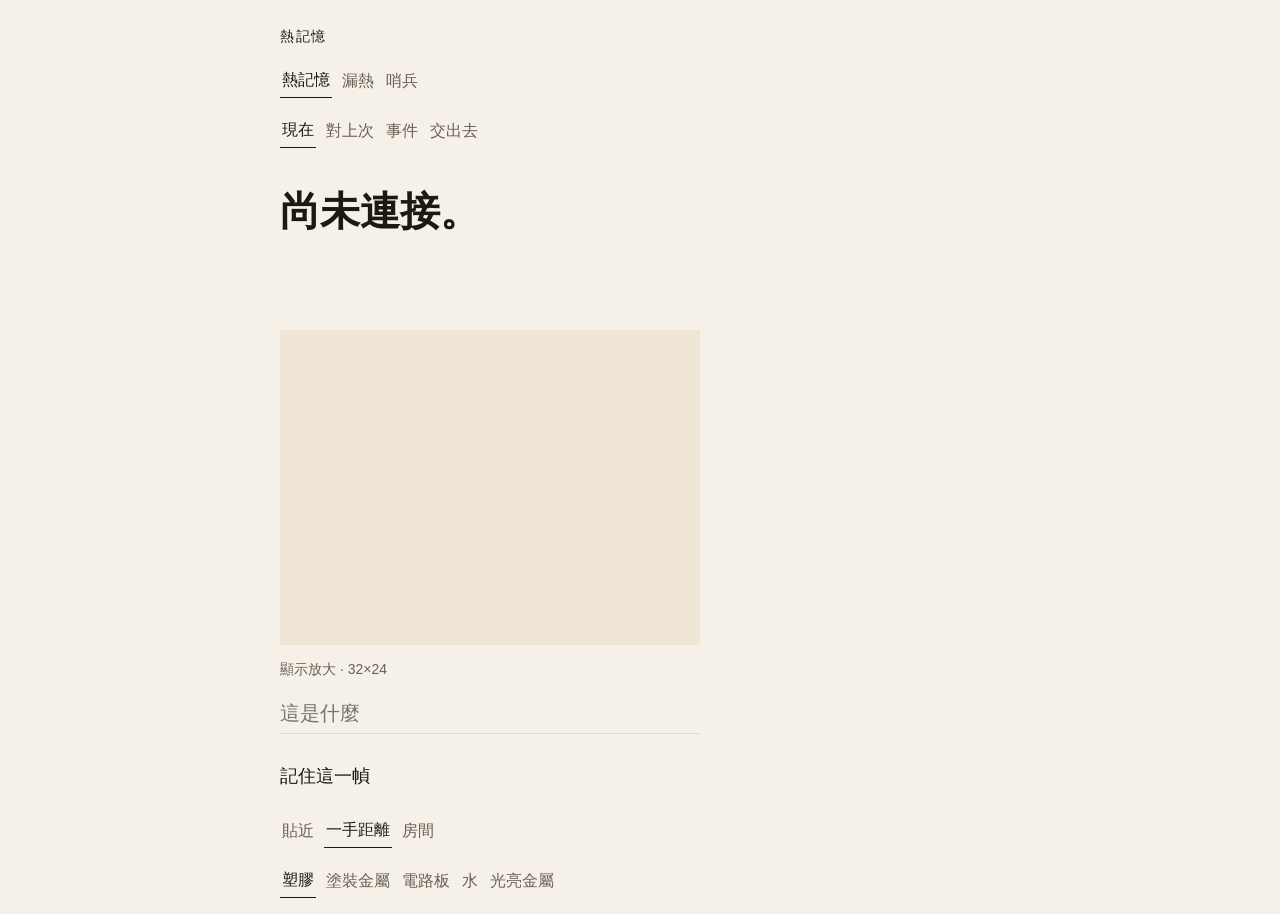
<file: HW_M5Stack_T-Lite/bridge/static/index.html>
<!DOCTYPE html>
<html lang="zh-Hant">
<head>
  <meta charset="utf-8">
  <meta name="viewport" content="width=device-width, initial-scale=1">
  <title>熱記憶</title>
  <link rel="stylesheet" href="app.css">
</head>
<body>
  <p id="demo" class="demo" hidden>這是示範畫面，不是這台裝置的讀數。</p>
  <header>
    <p class="brand">熱記憶</p>
    <nav class="words" id="works" aria-label="工作">
      <button data-work="memory" class="on">熱記憶</button>
      <button data-work="leak">漏熱</button>
      <button data-work="sentry">哨兵</button>
    </nav>
    <nav class="words quiet" id="screens" aria-label="畫面">
      <button data-screen="now" class="on">現在</button>
      <button data-screen="compare">對上次</button>
      <button data-screen="events">事件</button>
      <button data-screen="report">交出去</button>
    </nav>
  </header>

  <main>
    <section id="now">
      <h1 id="sentence">尚未連接。</h1>
      <p class="number" id="numberline"><span id="number"></span><span id="unit"></span></p>
      <canvas id="map" width="256" height="192" aria-label="熱圖"></canvas>
      <p class="caption">顯示放大 · 32×24</p>
      <p class="small" id="small"></p>
      <div id="memory-tools">
        <input id="name" maxlength="40" placeholder="這是什麼" autocomplete="off">
        <button id="remember" type="button">記住這一幀</button>
        <div class="words" id="distances">
          <button data-distance="near">貼近</button>
          <button data-distance="hand" class="on">一手距離</button>
          <button data-distance="room">房間</button>
        </div>
        <div class="words" id="materials">
          <button data-material="plastic" class="on">塑膠</button>
          <button data-material="painted">塗裝金屬</button>
          <button data-material="pcb">電路板</button>
          <button data-material="water">水</button>
          <button data-material="shiny">光亮金屬</button>
        </div>
      </div>
      <div id="sentry-tools" hidden>
        <div class="words" id="levels">
          <button data-sensitivity="0">高</button>
          <button data-sensitivity="1" class="on">中</button>
          <button data-sensitivity="2">低</button>
        </div>
        <button id="disarm" type="button">結束守候</button>
        <button id="clearmask" type="button">清除忽略區</button>
      </div>
    </section>

    <section id="compare" hidden>
      <h1 id="compare-sentence"></h1>
      <div class="pair">
        <figure>
          <canvas id="map-now" width="256" height="192"></canvas>
          <figcaption>這次</figcaption>
        </figure>
        <figure>
          <canvas id="map-last" width="256" height="192"></canvas>
          <figcaption>上次</figcaption>
        </figure>
      </div>
      <p class="small">把裝置放回上次的位置。</p>
    </section>

    <section id="events" hidden>
      <h1>經過</h1>
      <ul id="event-list"></ul>
      <canvas id="map-event" width="256" height="192" hidden></canvas>
      <p class="caption">點一行才看那一幀。</p>
    </section>

    <section id="report" hidden>
      <article id="sheet">
        <h1 id="report-sentence"></h1>
        <p class="number" id="report-number"></p>
        <canvas id="map-report" width="256" height="192"></canvas>
        <p class="caption">顯示放大 · 32×24</p>
        <p class="small" id="report-small"></p>
        <p class="actions">
          <button id="save-pdf" type="button">存成 PDF</button>
          <a id="save-csv" href="/api/report.csv">存成 CSV</a>
        </p>
      </article>
    </section>
  </main>
  <script src="app.js"></script>
</body>
</html>
</file>
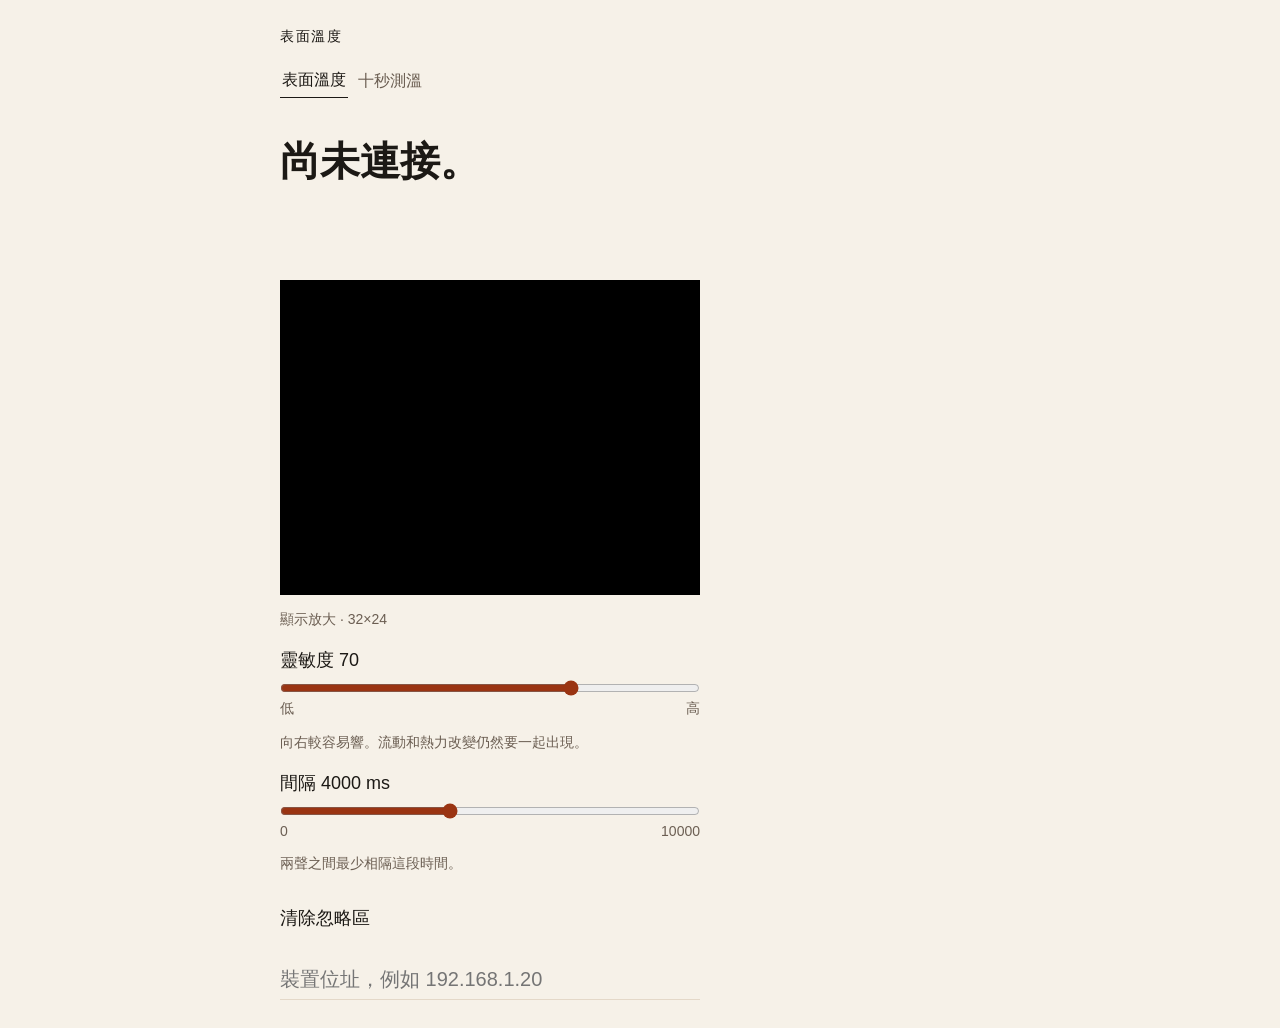
<file: HW_M5Stack_T-Lite/presence/static/index.html>
<!DOCTYPE html>
<html lang="zh-Hant">
<head>
  <meta charset="utf-8">
  <meta name="viewport" content="width=device-width, initial-scale=1">
  <title>表面溫度</title>
  <link rel="stylesheet" href="app.css">
</head>
<body>
  <p id="demo" class="demo" hidden>這是示範畫面，不是這台裝置的讀數。</p>
  <header>
    <p class="brand">表面溫度</p>
    <nav class="words">
      <button type="button" id="tab-spot" class="on">表面溫度</button>
      <button type="button" id="tab-check">十秒測溫</button>
    </nav>
  </header>
  <main>
    <section id="spot">
    <h1 id="sentence">尚未連接。</h1>
    <p class="number" id="numberline"><span id="number"></span><span id="unit"></span></p>
    <canvas id="map" width="256" height="192" aria-label="熱圖"></canvas>
    <p class="caption">顯示放大 · 32×24</p>
    <p class="small" id="small"></p>
    <label class="slider" for="sensitivity">靈敏度 <span id="sensitivity-readout">70</span></label>
    <input id="sensitivity" type="range" min="0" max="100" step="1" value="70" aria-label="靈敏度">
    <p class="ends"><span>低</span><span>高</span></p>
    <p class="caption">向右較容易響。流動和熱力改變仍然要一起出現。</p>
    <label class="slider" for="interval">間隔 <span id="interval-readout">4000</span> ms</label>
    <input id="interval" type="range" min="0" max="10000" step="100" value="4000" aria-label="間隔">
    <p class="ends"><span>0</span><span>10000</span></p>
    <p class="caption">兩聲之間最少相隔這段時間。</p>
    <button id="clearmask" type="button">清除忽略區</button>
    <input id="device" maxlength="80" placeholder="裝置位址，例如 192.168.1.20" autocomplete="off">
    </section>
    <section id="check" hidden>
      <h1 id="check-title">按開始，記錄 10 秒。</h1>
      <p id="check-result" class="check-result"></p>
      <p id="check-average" class="caption"></p>
      <button id="measure-start" class="action" type="button">開始</button>
      <button id="measure-restart" class="action" type="button" hidden>重新開始</button>
      <table>
        <thead>
          <tr><th>日期</th><th>時間</th><th>溫度</th></tr>
        </thead>
        <tbody id="measure-rows"></tbody>
      </table>
      <p class="caption">每秒一筆，共 10 筆，記的是裝置最高表面溫度。平均超過 36.7°C 會長響 8 秒，否則響 3 聲。這不是體溫計。</p>
    </section>
  </main>
  <script src="app.js"></script>
</body>
</html>
</file>
<file: HW_M5Stack_T-Lite/bridge/static/app.css>
:root {
  color-scheme: light;
  --paper: #f6f1e8;
  --ink: #1c1915;
  --quiet: #6b5e52;
  --hot: #9a3412;
  --line: #e4d8c8;
}

* { box-sizing: border-box; }

body {
  margin: 0;
  background: var(--paper);
  color: var(--ink);
  font-family: "Segoe UI", "Microsoft JhengHei", "PingFang TC", sans-serif;
}

header, main {
  width: min(720px, calc(100% - 48px));
  margin: 0 auto;
}

header { padding: 28px 0 8px; }

.brand {
  margin: 0 0 18px;
  letter-spacing: 0.12em;
  font-size: 14px;
}

.demo {
  margin: 0;
  padding: 10px 24px;
  background: #efe2d4;
  color: var(--hot);
}

.words { display: flex; flex-wrap: wrap; gap: 8px; margin: 8px 0 16px; }

.words button, button, .actions a {
  border: 0;
  background: transparent;
  color: var(--quiet);
  font: inherit;
  font-size: 16px;
  padding: 6px 2px;
  cursor: pointer;
  text-decoration: none;
}

.words button.on { color: var(--ink); border-bottom: 1px solid var(--ink); }

h1 {
  font-size: clamp(28px, 4vw, 40px);
  font-weight: 600;
  line-height: 1.35;
  margin: 12px 0;
}

h1.hot { color: var(--hot); }

.number {
  min-height: 72px;
  margin: 0 0 8px;
  font-size: 64px;
  line-height: 1;
  font-variant-numeric: tabular-nums;
}

.number span:last-child { font-size: 28px; margin-left: 8px; }

canvas {
  width: min(100%, 420px);
  height: auto;
  background: #efe6d6;
  display: block;
}

canvas.faded { opacity: 0.35; }

.caption, .small, figcaption {
  color: var(--quiet);
  font-size: 14px;
  line-height: 1.5;
}

.pair {
  display: grid;
  grid-template-columns: 1fr 1fr;
  gap: 16px;
}

.pair canvas { width: 100%; }

input {
  display: block;
  width: min(100%, 420px);
  margin: 12px 0;
  padding: 8px 0;
  border: 0;
  border-bottom: 1px solid var(--line);
  background: transparent;
  color: var(--ink);
  font: inherit;
  font-size: 20px;
}

#remember, #disarm, #clearmask, #save-pdf {
  display: inline-block;
  margin: 8px 16px 8px 0;
  padding: 10px 0;
  color: var(--ink);
  font-size: 18px;
}

ul { list-style: none; padding: 0; margin: 0; }
li { margin: 0; }
li button { display: block; width: 100%; text-align: left; padding: 12px 0; border-bottom: 1px solid var(--line); color: var(--ink); }

.actions { margin-top: 20px; }

body.down canvas { opacity: 0.35; }

@media (max-width: 640px) {
  .pair { grid-template-columns: 1fr; }
  .number { font-size: 48px; }
}

@media print {
  header, .demo, .actions, #memory-tools, #sentry-tools, #now, #compare, #events { display: none !important; }
  #report { display: block !important; }
  body { background: white; }
  main { width: auto; }
}
</file>
<file: HW_M5Stack_T-Lite/presence/static/app.css>
:root {
  color-scheme: light;
  --paper: #f6f1e8;
  --ink: #1c1915;
  --quiet: #6b5e52;
  --hot: #9a3412;
  --line: #e4d8c8;
}

* { box-sizing: border-box; }

[hidden] { display: none !important; }

body {
  margin: 0;
  background: var(--paper);
  color: var(--ink);
  font-family: "Segoe UI", "Microsoft JhengHei", "PingFang TC", sans-serif;
}

header, main {
  width: min(720px, calc(100% - 48px));
  margin: 0 auto;
}

header { padding: 28px 0 8px; }

.brand {
  margin: 0 0 18px;
  letter-spacing: 0.12em;
  font-size: 14px;
}

.demo {
  margin: 0;
  padding: 10px 24px;
  background: #efe2d4;
  color: var(--hot);
}

.words { display: flex; flex-wrap: wrap; gap: 8px; margin: 8px 0 16px; }

.words button, button {
  border: 0;
  background: transparent;
  color: var(--quiet);
  font: inherit;
  font-size: 16px;
  padding: 6px 2px;
  cursor: pointer;
}

.words button.on { color: var(--ink); border-bottom: 1px solid var(--ink); }

.action {
  display: inline-block;
  margin: 4px 16px 12px 0;
  padding: 8px 0;
  color: var(--ink);
  font-size: 22px;
}

table {
  width: min(100%, 420px);
  border-collapse: collapse;
  margin: 8px 0 16px;
}

th, td {
  text-align: left;
  padding: 8px 12px 8px 0;
  border-bottom: 1px solid var(--line);
  font-variant-numeric: tabular-nums;
}

th { color: var(--quiet); font-weight: 500; }

.check-result {
  min-height: 48px;
  margin: 0;
  font-size: 40px;
  font-weight: 600;
}

.check-result.fever { color: var(--hot); }

h1 {
  font-size: clamp(28px, 4vw, 40px);
  font-weight: 600;
  line-height: 1.35;
  margin: 12px 0;
}

.number {
  min-height: 72px;
  margin: 0 0 8px;
  font-size: 64px;
  line-height: 1;
  font-variant-numeric: tabular-nums;
}

.number span:last-child { font-size: 28px; margin-left: 8px; }

canvas {
  width: min(100%, 420px);
  height: auto;
  background: #000;
  display: block;
  touch-action: none;
}

.caption, .small {
  color: var(--quiet);
  font-size: 14px;
  line-height: 1.5;
}

#clearmask {
  display: inline-block;
  margin: 8px 16px 8px 0;
  padding: 10px 0;
  color: var(--ink);
  font-size: 18px;
}

.slider {
  display: block;
  width: min(100%, 420px);
  margin: 18px 0 8px;
  font-size: 18px;
}

input[type="range"] {
  display: block;
  width: min(100%, 420px);
  margin: 8px 0 4px;
  accent-color: var(--hot);
  cursor: pointer;
}

.ends {
  display: flex;
  justify-content: space-between;
  width: min(100%, 420px);
  margin: 0 0 4px;
  color: var(--quiet);
  font-size: 14px;
}

input[type="text"],
#device {
  display: block;
  width: min(100%, 420px);
  margin: 12px 0 28px;
  padding: 8px 0;
  border: 0;
  border-bottom: 1px solid var(--line);
  background: transparent;
  color: var(--ink);
  font: inherit;
  font-size: 20px;
}

body.down canvas { opacity: 0.35; }

@media (max-width: 640px) {
  .number { font-size: 48px; }
}
</file>
